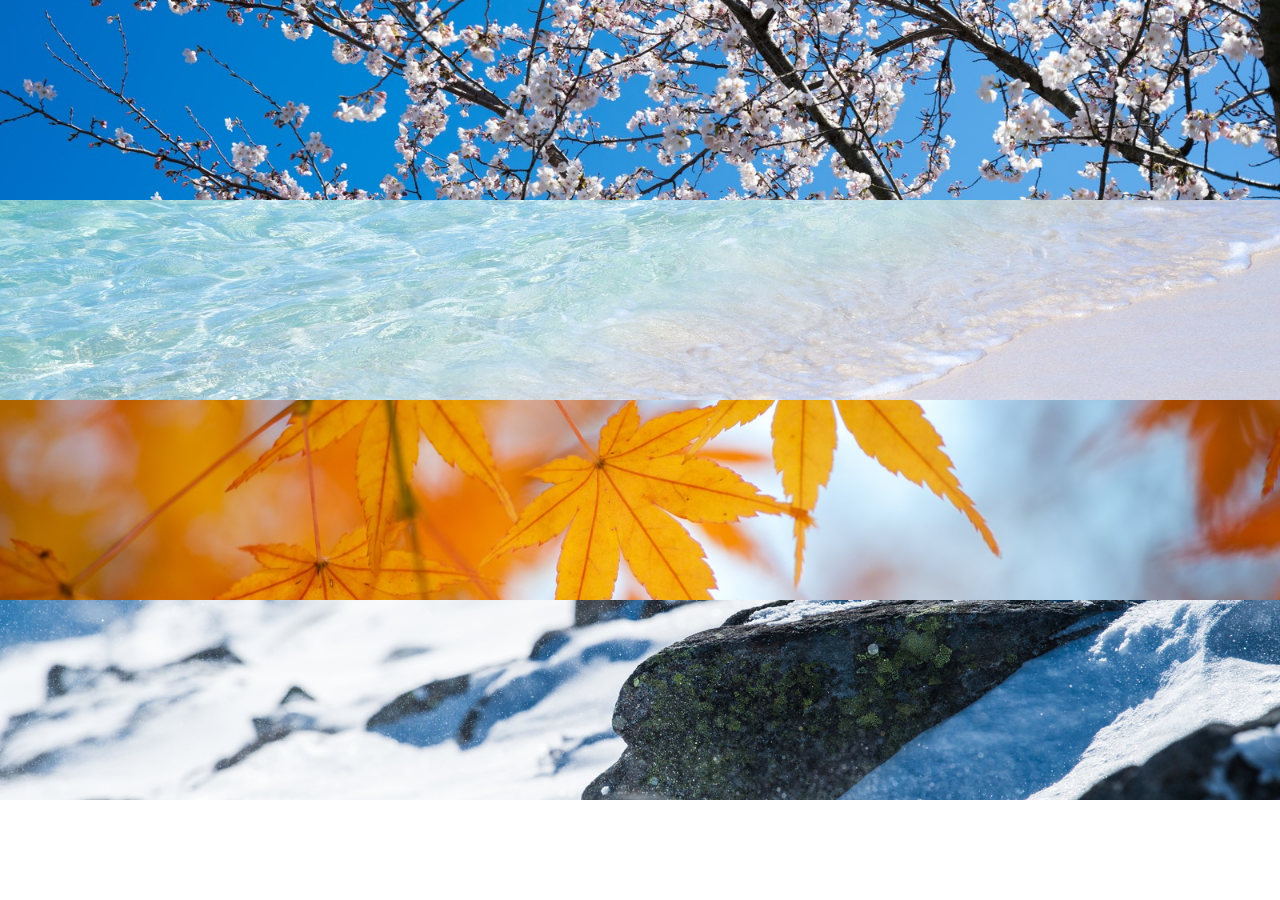
<file: answer/chapter6_answer/index.html>
<!DOCTYPE html>
<html lang="ja">
  <head>
    <meta charset="UTF-8" />
    <title>6章演習</title>
    <link rel="stylesheet" href="style.css" />
  </head>
  <body>
    <div class="box1"></div>

    <div class="box2"></div>

    <div class="box3"></div>

    <div class="box4"></div>
  </body>
</html>
</file>
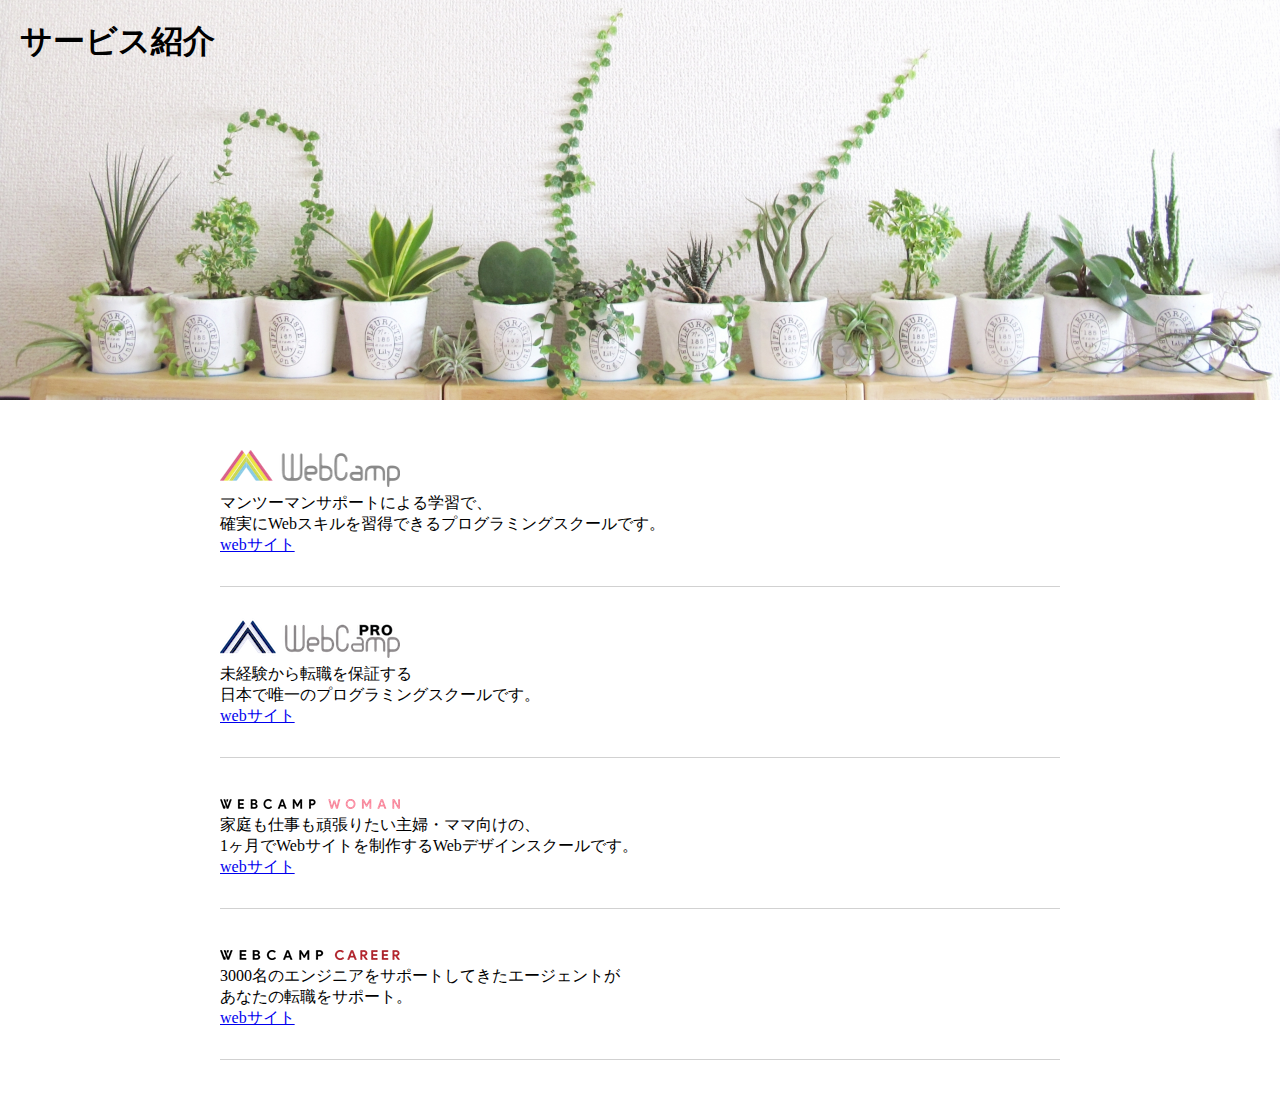
<file: answer/chapter7_answer/index.html>
<!DOCTYPE html>
<html lang="ja">
  <head>
    <meta charset="UTF-8" />
    <title>7章演習</title>
    <link rel="stylesheet" href="style.css" />
  </head>
  <body>
    <section class="main-visual">
      <h1 class="headline">サービス紹介</h1>
    </section>
    <main>
      <section class="service1">
        <h2><img src="img/wc-logo.png" alt="ロゴ" /></h2>
        <p>
          マンツーマンサポートによる学習で、<br />確実にWebスキルを習得できるプログラミングスクールです。
        </p>
        <a href="https://web-camp.io/">webサイト</a>
      </section>

      <section class="service2">
        <h2><img src="img/wcp-logo.png" alt="ロゴ" /></h2>
        <p>
          未経験から転職を保証する<br />日本で唯一のプログラミングスクールです。
        </p>
        <a href="http://web-camp.io/pro/">webサイト</a>
      </section>

      <section class="service3">
        <h2><img src="img/wcw-logo.png" alt="ロゴ" /></h2>
        <p>
          家庭も仕事も頑張りたい主婦・ママ向けの、<br />1ヶ月でWebサイトを制作するWebデザインスクールです。
        </p>
        <a href="http://web-camp.io/woman/">webサイト</a>
      </section>

      <section class="service4">
        <h2><img src="img/wcc-logo.png" alt="ロゴ" /></h2>
        <p>
          3000名のエンジニアをサポートしてきたエージェントが<br />あなたの転職をサポート。
        </p>
        <a href="http://web-camp.io/career/">webサイト</a>
      </section>
    </main>
  </body>
</html>
</file>
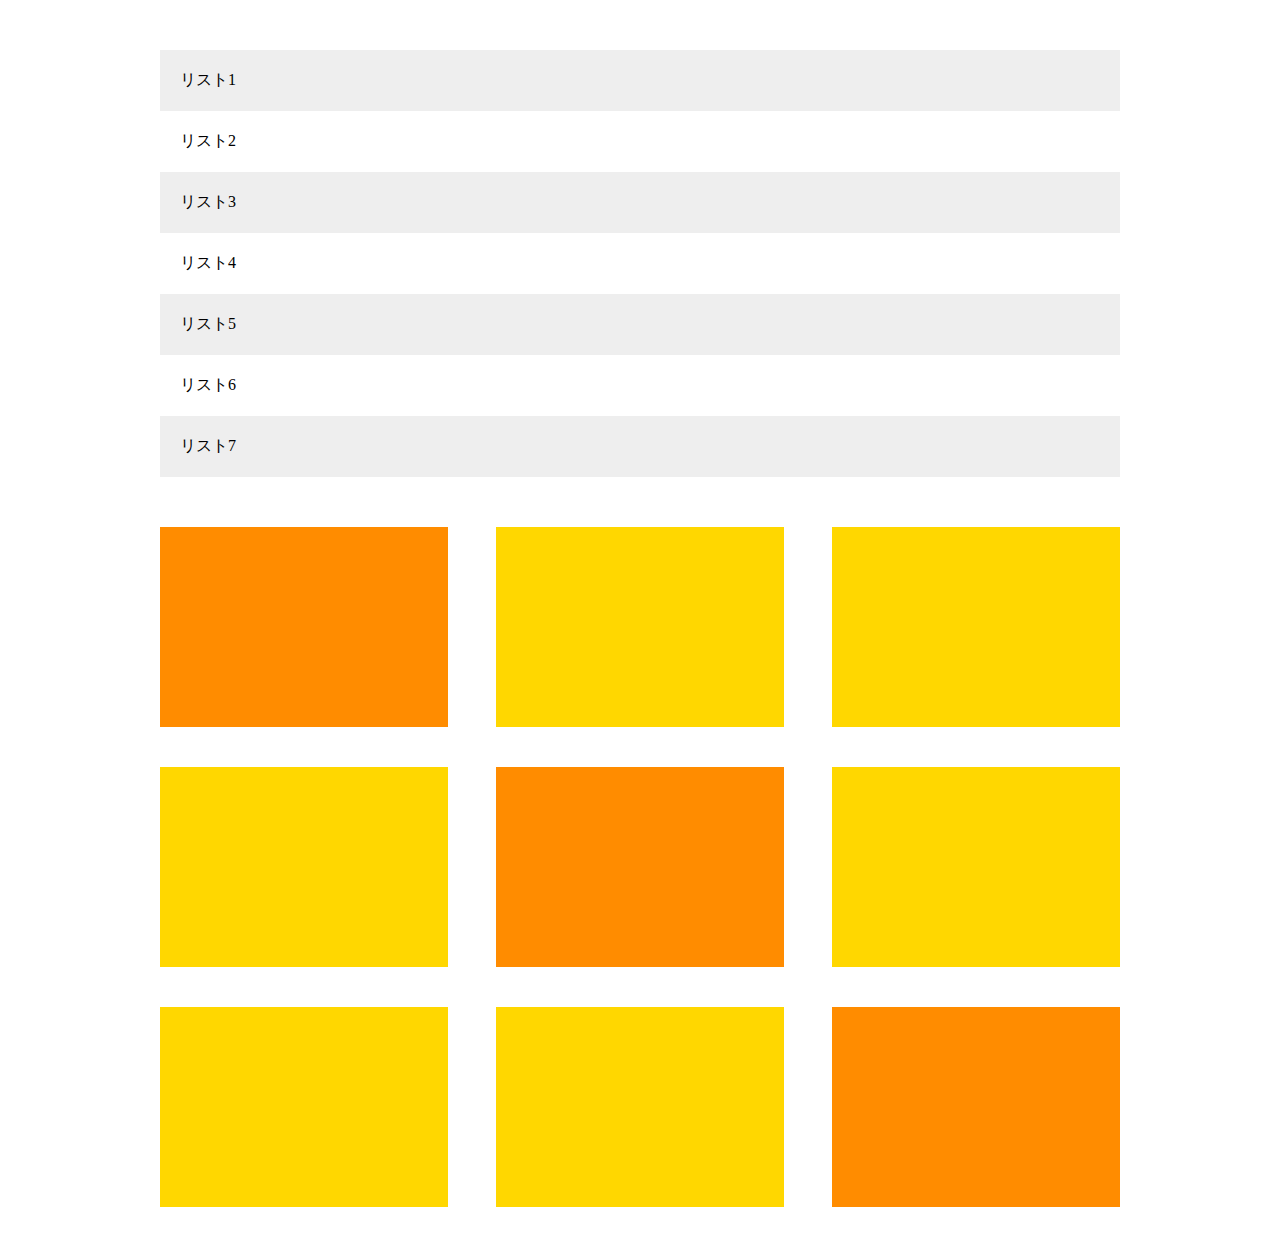
<file: answer/chapter8_answer/index.html>
<!DOCTYPE html>
<html lang="ja">
  <head>
    <meta charset="UTF-8" />
    <title>8章演習</title>
    <link rel="stylesheet" href="style.css" />
  </head>
  <body>
    <main>
      <ul class="item-list">
        <li class="item">リスト1</li>
        <li class="item">リスト2</li>
        <li class="item">リスト3</li>
        <li class="item">リスト4</li>
        <li class="item">リスト5</li>
        <li class="item">リスト6</li>
        <li class="item">リスト7</li>
      </ul>

      <div class="box-list">
        <div class="box"></div>
        <div class="box"></div>
        <div class="box"></div>
        <div class="box"></div>
        <div class="box"></div>
        <div class="box"></div>
        <div class="box"></div>
        <div class="box"></div>
        <div class="box"></div>
      </div>
    </main>
  </body>
</html>
</file>
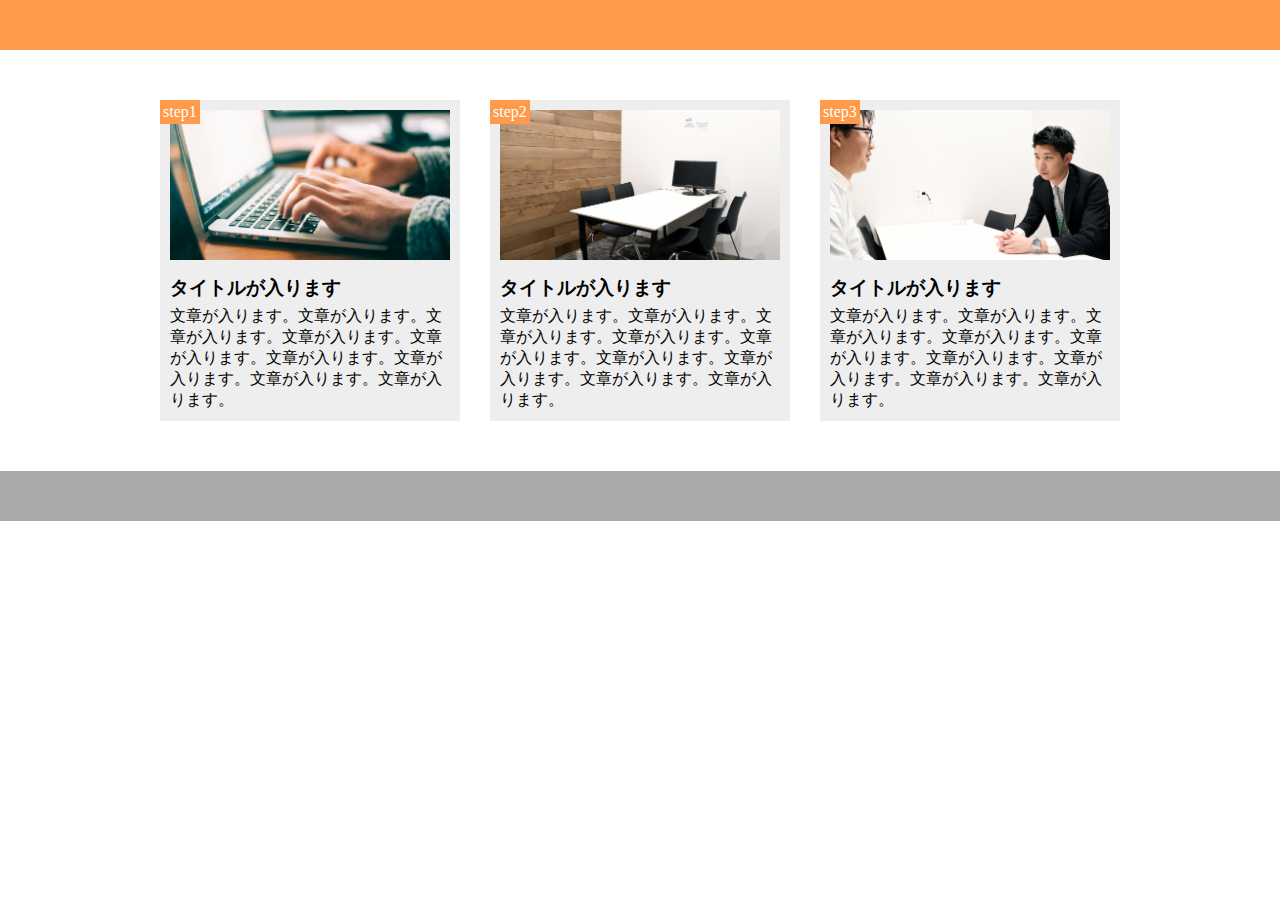
<file: answer/chapter9_answer/index.html>
<!DOCTYPE html>
<html lang="ja">
  <head>
    <meta charset="UTF-8" />
    <title>9章演習</title>
    <link rel="stylesheet" href="style.css" />
  </head>
  <body>
    <header></header>
    <main>
      <div class="step-box">
        <div class="step-img1"></div>
        <span class="step-num">step1</span>
        <h3 class="title">タイトルが入ります</h3>
        <p class="text">
          文章が入ります。文章が入ります。文章が入ります。文章が入ります。文章が入ります。文章が入ります。文章が入ります。文章が入ります。文章が入ります。
        </p>
      </div>

      <div class="step-box">
        <div class="step-img2"></div>
        <span class="step-num">step2</span>
        <h3 class="title">タイトルが入ります</h3>
        <p class="text">
          文章が入ります。文章が入ります。文章が入ります。文章が入ります。文章が入ります。文章が入ります。文章が入ります。文章が入ります。文章が入ります。
        </p>
      </div>

      <div class="step-box">
        <div class="step-img3"></div>
        <span class="step-num">step3</span>
        <h3 class="title">タイトルが入ります</h3>
        <p class="text">
          文章が入ります。文章が入ります。文章が入ります。文章が入ります。文章が入ります。文章が入ります。文章が入ります。文章が入ります。文章が入ります。
        </p>
      </div>
    </main>
    <footer></footer>
  </body>
</html>
</file>
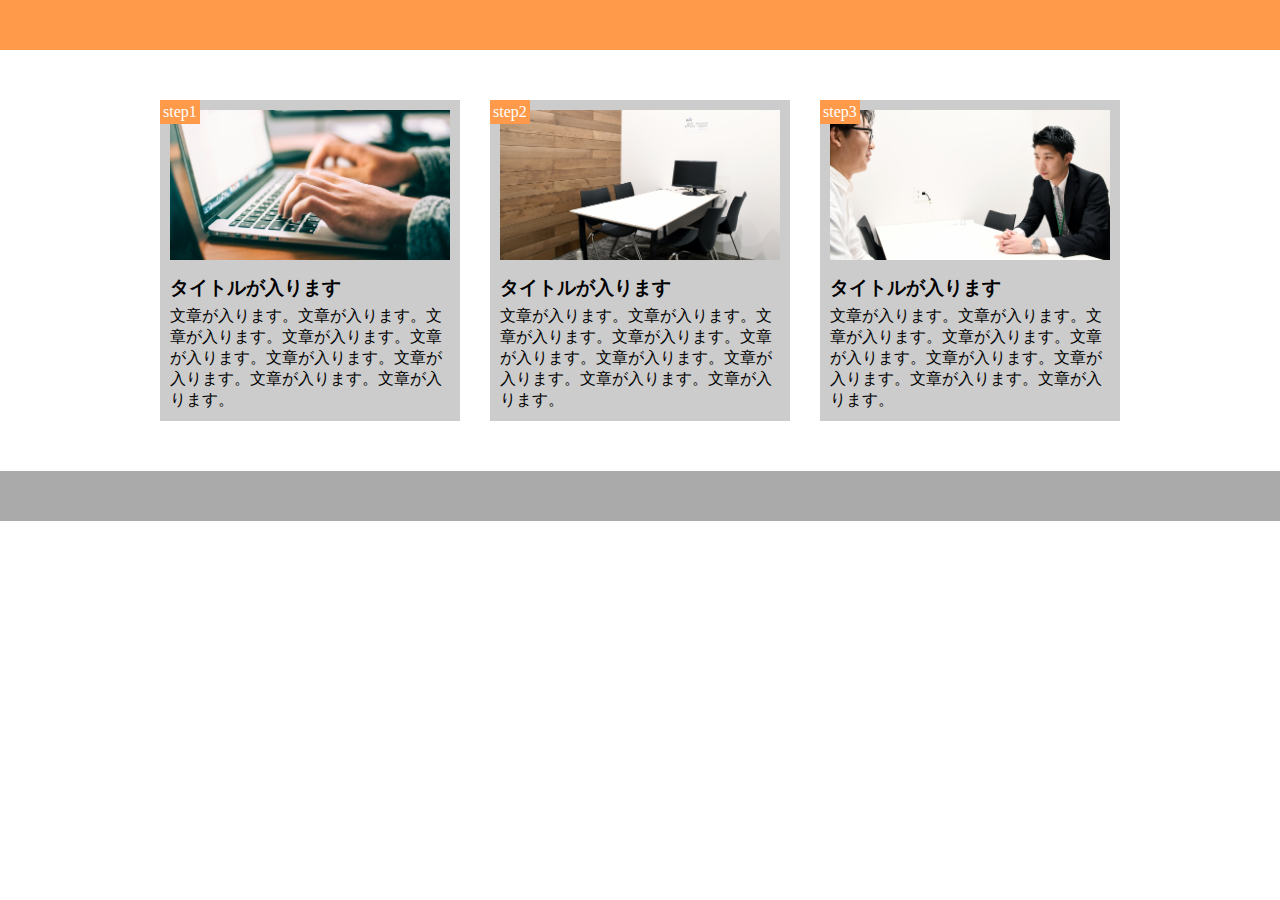
<file: 10章課題/10章課題.html>
<!DOCTYPE html>
<html lang="ja">
  <head>
    <meta charset="UTF-8">
    <meta name="viewport" content="width=device-width,initial-scale=1.0">
    <link rel="stylesheet" href="style.css">
    <title>10章課題</title>
  </head>
  <body>
    <header></header>
    <main>
      <div class="step-box">
        <div class="step-img1"></div>
        <span class="step-num">step1</span>
        <h3 class="title">タイトルが入ります</h3>
        <p class="text">文章が入ります。文章が入ります。文章が入ります。文章が入ります。文章が入ります。文章が入ります。文章が入ります。文章が入ります。文章が入ります。</p>
      </div>
      <div class="step-box">
        <div class="step-img2"></div>
        <span class="step-num">step2</span>
        <h3 class="title">タイトルが入ります</h3>
        <p class="text">文章が入ります。文章が入ります。文章が入ります。文章が入ります。文章が入ります。文章が入ります。文章が入ります。文章が入ります。文章が入ります。</p>
      </div>
      <div class="step-box">
        <div class="step-img3"></div>
        <span class="step-num">step3</span>
        <h3 class="title">タイトルが入ります</h3>
        <p class="text">文章が入ります。文章が入ります。文章が入ります。文章が入ります。文章が入ります。文章が入ります。文章が入ります。文章が入ります。文章が入ります。</p>
      </div>
    </main>
    <footer>
      
    </footer>
  </body>
</html>
</file>
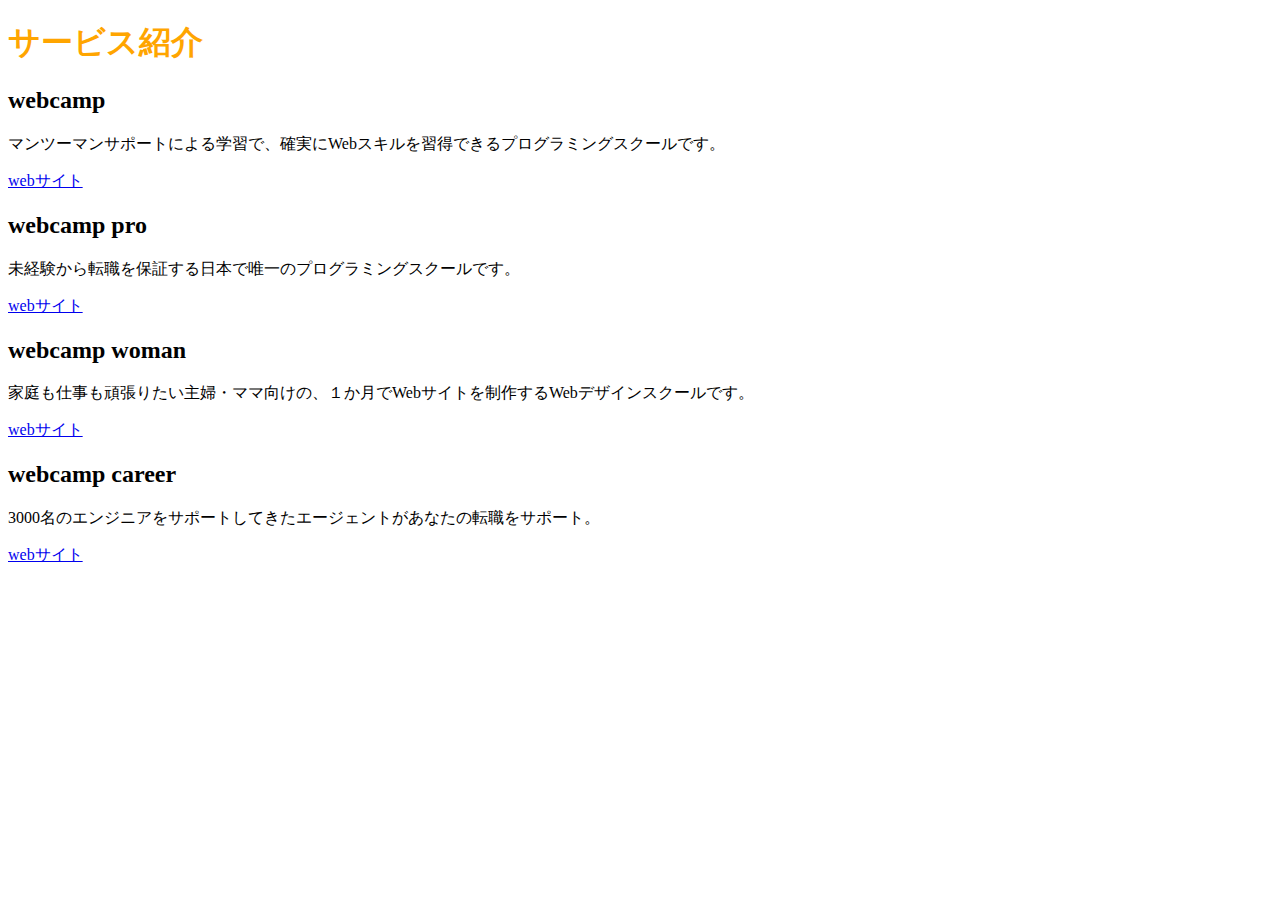
<file: kadai1/kadai1.html>
<!DOCTYPE HTML>
<html lang"ja">
  <head>
    <meta charset="UTF-8"/>
    <title>課題</title>
    <link rel="stylesheet"href="kadai.css">
</head>
<body>
  <h1>サービス紹介</h1>
    <h2>webcamp</h2>
      <p>マンツーマンサポートによる学習で、確実にWebスキルを習得できるプログラミングスクールです。</p>
      <a href="https://web-camp.io/">webサイト</a>
    <h2>webcamp pro</h2>
      <p>未経験から転職を保証する日本で唯一のプログラミングスクールです。</p>
      <a href="http://web-camp.io/pro/">webサイト</a>
    <h2>webcamp woman</h2>
      <p>家庭も仕事も頑張りたい主婦・ママ向けの、１か月でWebサイトを制作するWebデザインスクールです。</p>
      <a href="http://web-camp.io/woman/">webサイト</a>
    <h2>webcamp career</h2>
      <p>3000名のエンジニアをサポートしてきたエージェントがあなたの転職をサポート。</p>
<a href="http://web-camp.io/career/">webサイト</a></body>
</html>
</file>
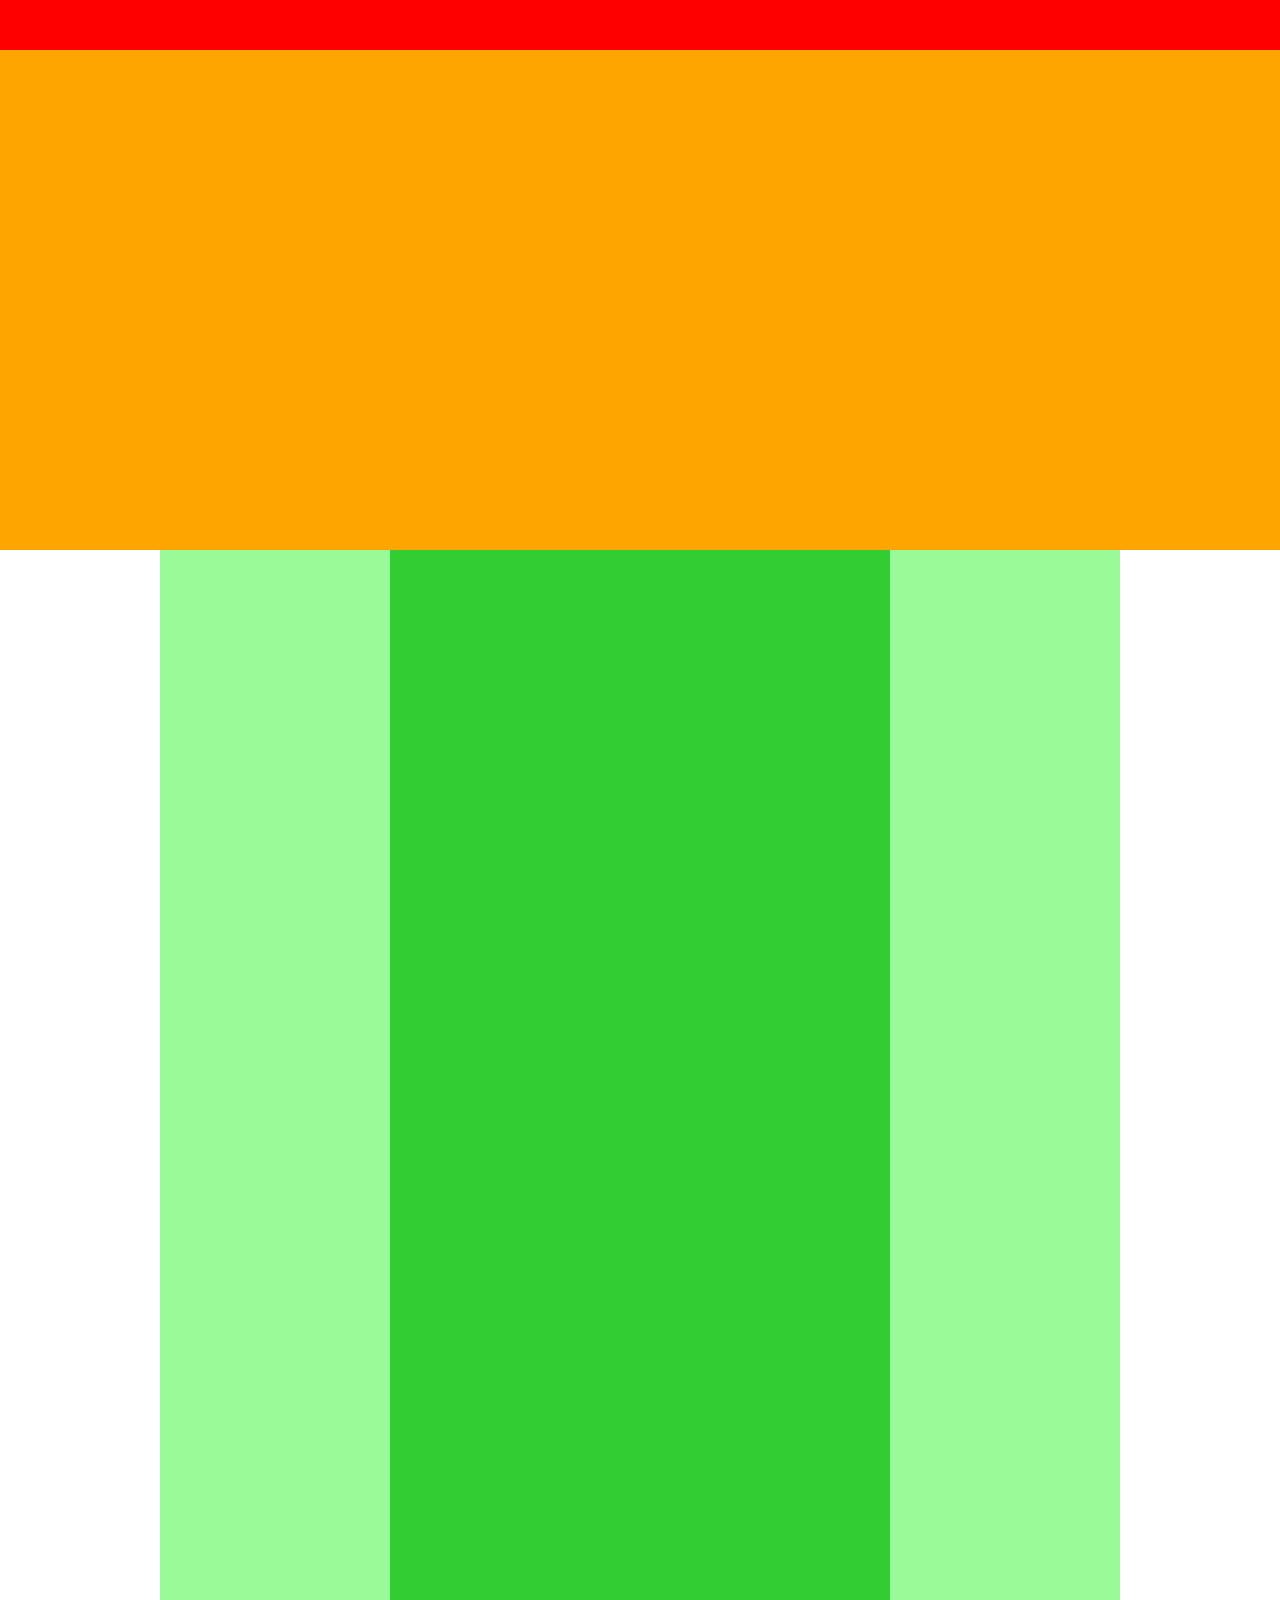
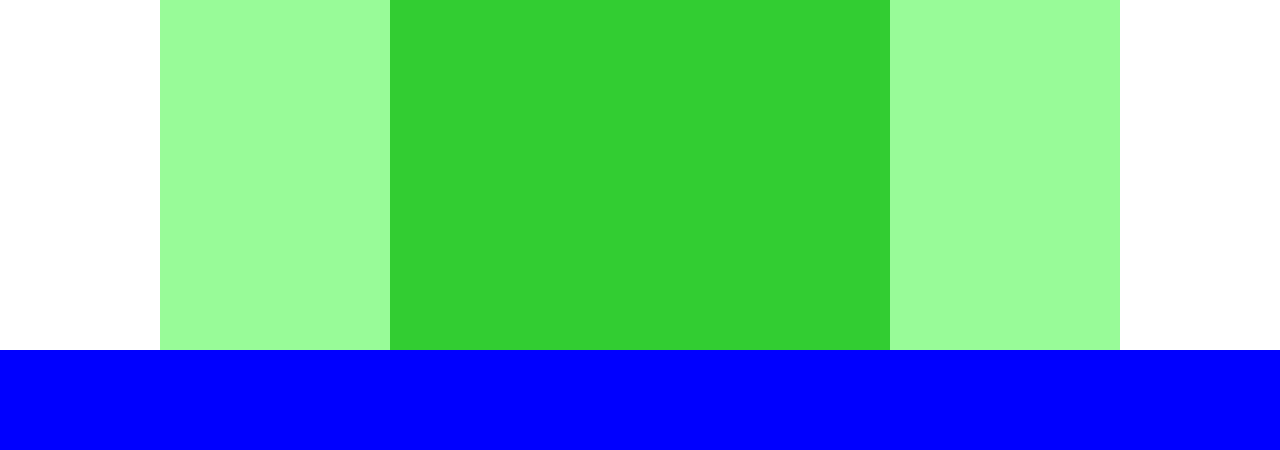
<file: kadai2/kadai2.html>
<!DOCTYPE html>
<html lang="ja">
  <head>
    <meta charset="UTF-8">
    <link rel="stylesheet" href="style.css">
    <title>kadai2</title>
  </head>
  <body>
    <div class="header">

    </div>
    <div class="main-visual">

    </div>
    <div class="main">
      <div class="sidebar-left"></div>
      <div class="blog"></div>
      <div class="sidebar-right"></div>
    </div>
    <div class="footer">

    </div>
  </body>
</html>
</file>
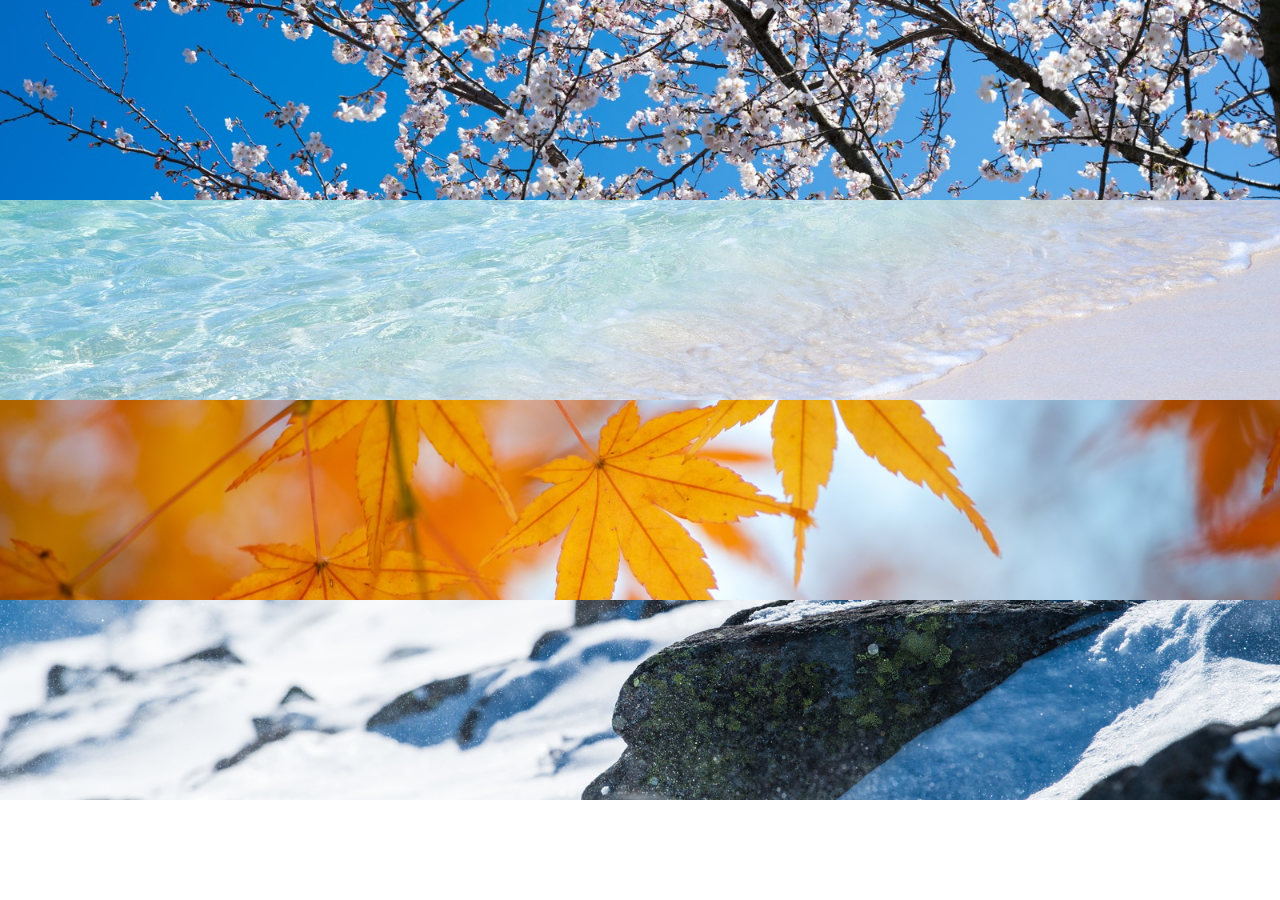
<file: kadai4/kadai4.html>
<!DOCTYPE html>
<html lang="ja">
  <head>
    <meta chartset="UTF-8">
    <link rel="stylesheet" href="style.css">
    <title>６章演習</title>
  </head>

  <body>
    <div class="main-visual1"></div>
    <div class="main-visual2"></div>
    <div class="main-visual3"></div>
    <div class="main-visual4"></div>
  </body>
</html>
</file>
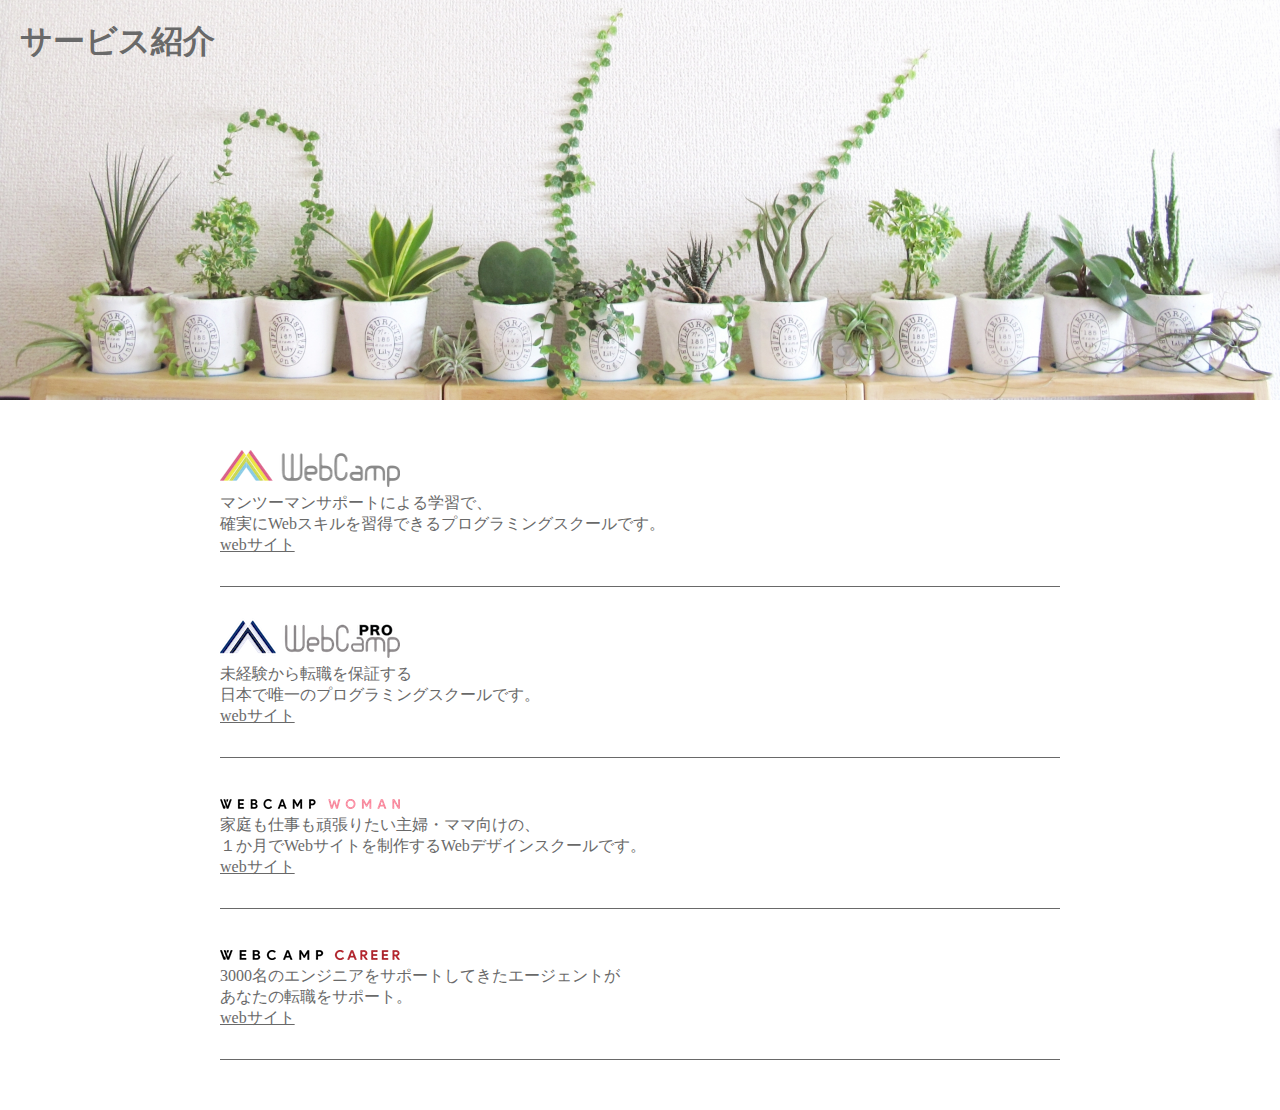
<file: kadai5/kadai5.html>
<!DOCTYPE html>
<html lang="ja">
  <head>
    <meta chatset="UTF-8">
    <title>7章課題</title>
    <link rel="stylesheet" href="style.css"/>
  </head> 
  <body>
    <header>
      <h1 class="title">サービス紹介</h1>
    </header>
    <main>
      <section class="blog-text">
        <h2><img src="img/wc-logo.png"></h2>
        <p>
          マンツーマンサポートによる学習で、<br>
          確実にWebスキルを習得できるプログラミングスクールです。<br>
          <a href="http://web-camp.io/">webサイト</a>
        </p>
        </section>
        <section class="blog-text">
          <h2><img src="img/wcp-logo.png"></h2>
          <p>
            未経験から転職を保証する<br>
            日本で唯一のプログラミングスクールです。<br>
            <a href="http://web-camp.io/pro/">webサイト</a>
          </p>
        </section>
        <section class="blog-text">
          <h2><img src="img/wcw-logo.png"></h2>
          <p>
            家庭も仕事も頑張りたい主婦・ママ向けの、<br>
            １か月でWebサイトを制作するWebデザインスクールです。<br>
            <a href="http://web-camp.io/">webサイト</a>
          </p>
          </section>
          <section class="blog-text">
            <h2><img src="img/wcc-logo.png"></h2>
            <p>
              3000名のエンジニアをサポートしてきたエージェントが<br>
              あなたの転職をサポート。<br>
              <a href="http://web-camp.io/">webサイト</a>
            </p>
            </section>
    </main>
  </body>
</html>
</file>
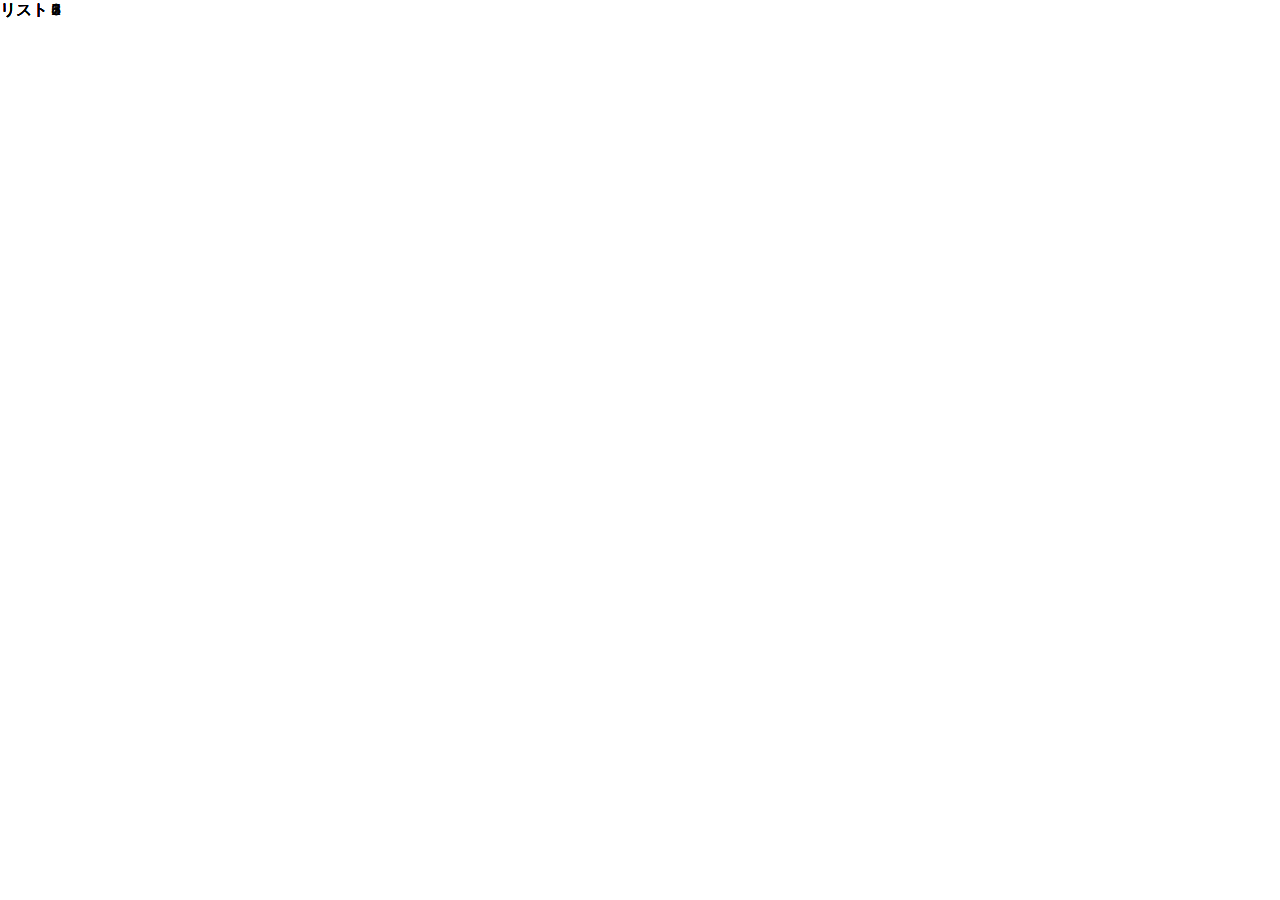
<file: kadai6/kadai6.html>
<!DOCTYPE html>
<html lang="ja">
  <head>
    <meta charset="UTF-8">
    <title>8章演習</title>
    <link rel="stylesheet" href="style.css">
  </head>
  <body>
    <main>
      <section class="list">
        <div class="list1">リスト１</div>
        <div class="list2">リスト２</div>
        <div class="list1">リスト３</div>
        <div class="list2">リスト４</div>
        <div class="list1">リスト５</div>
        <div class="list2">リスト６</div>
        <div class="list1">リスト７</div>
      </section>
      <section class="box">
        <div class="box1"></div>
        <div class="box2"></div>
        <div class="box2"></div>
        <div class="box2"></div>
        <div class="box1"></div>
        <div class="box2"></div>
        <div class="box2"></div>
        <div class="box2"></div>
        <div class="box1"></div>
      </section>
    </main>
  </body>
</html>
</file>
<file: answer/chapter6_answer/style.css>
* {
  margin: 0;
  padding: 0;
  box-sizing: border-box;
}

.box1 {
  height: 200px;
  background-image: url(img/box1.jpg);
  background-size: cover;
  background-position: center;
}

.box2 {
  height: 200px;
  background-image: url(img/box2.jpg);
  background-size: cover;
  background-position: center;
}

.box3 {
  height: 200px;
  background-image: url(img/box3.jpg);
  background-size: cover;
  background-position: center;
}

.box4 {
  height: 200px;
  background-image: url(img/box4.jpg);
  background-size: cover;
  background-position: center;
}
</file>
<file: answer/chapter7_answer/style.css>
* {
  margin: 0;
  padding: 0;
  box-sizing: border-box;
}

.main-visual {
  height: 400px;
  width: 100%;
  background-image: url(img/mv.jpg);
  background-size: cover;
  background-position: bottom;
}

.headline {
  padding: 20px;
}

main {
  width: 840px;
  margin: 50px auto;
}

.service1 {
  margin-bottom: 30px;
  border-bottom: 1px solid #d1d1d1;
  padding-bottom: 30px;
}

.service2 {
  margin-bottom: 30px;
  border-bottom: 1px solid #d1d1d1;
  padding-bottom: 30px;
}

.service3 {
  margin-bottom: 30px;
  border-bottom: 1px solid #d1d1d1;
  padding-bottom: 30px;
}

.service4 {
  border-bottom: 1px solid #d1d1d1;
  padding-bottom: 30px;
}
</file>
<file: answer/chapter8_answer/style.css>
* {
  margin: 0;
  padding: 0;
  box-sizing: border-box;
}

main {
  width: 960px;
  margin: 50px auto;
}

.item-list {
  margin-bottom: 50px;
}

.item {
  padding: 20px;
  list-style: none;
}

.item:nth-child(odd) {
  background-color: #eee;
}

.box-list {
  display: flex;
  flex-wrap: wrap;
}

.box {
  background-color: #ffd700;
  width: 30%;
  height: 200px;
  margin-right: 5%;
  margin-bottom: 40px;
}

.box:first-child,
.box:nth-child(5),
.box:last-child {
  background-color: #ff8c00;
}

.box:nth-child(3n) {
  margin-right: 0;
}

.box:nth-last-child(-n + 3) {
  margin-bottom: 0;
}
</file>
<file: answer/chapter9_answer/style.css>
* {
  box-sizing: border-box;
  margin: 0;
  padding: 0;
}

header {
  height: 50px;
  background-color: #ff9a4b;
}

main {
  width: 960px;
  margin: 50px auto;
  display: flex;
}

.step-box {
  width: 300px; 
  margin-right: 30px;
  padding: 10px;
  position: relative;
  background-color: #eee;
}

.step-box:last-child {
  margin-right: 0;
}

.step-img1 {
  height: 150px;
  background-image: url(img/flow01.png);
  background-position: bottom;
  background-size: cover;
}

.step-img2 {
  height: 150px;
  background-image: url(img/flow02.png);
  background-position: bottom;
  background-size: cover;
}

.step-img3 {
  height: 150px;
  background-image: url(img/flow03.png);
  background-position: bottom;
  background-size: cover;
}

.step-num {
  padding: 3px;
  position: absolute;
  top: 0;
  left: 0;
  background-color: #ff9a4b;
  color: #fff;
}

.title {
  margin: 15px 0 5px;
}

footer {
  height: 50px;
  background-color: #aaa;
}
</file>
<file: 10章課題/style.css>
* {
  margin: 0;
  padding: 0;
  box-sizing: border-box;
}

header {
  width: 100%;
  height: 50px;
  background-color: #ff9a4b;
}
main {
  width: 960px;
  margin: 50px auto;
  display: flex;
}
.step-box {
  width: 300px;
  margin-right: 30px;
  padding: 10px;
  position: relative;
  background-color: #ccc;
}
.step-box:last-child {
  margin-right: 0;
}
.step-img1 {
  height: 150px;
  background-image: url(img/flow01.png);
  background-position: bottom;
  background-size: cover;
}
.step-img2 {
  height: 150px;
  background-image: url(img/flow02.png);
  background-position: bottom;
  background-size: cover;
}
.step-img3 {
  height: 150px;
  background-image: url(img/flow03.png);
  background-position: bottom;
  background-size: cover;
}
.step-num {
  padding: 3px;
  position: absolute;
  top: 0;
  left: 0;
  background-color: #ff9a4b;
  color: #fff;
}
.title {
  padding: 15px 0 5px;
}
footer {
  height: 50px;
  background-color: #aaa;
}
@media screen and (max-width: 768px) {
  main {
    width: 100%;
    display: block;
  }
  .step-box {
    width: 90%;
    margin: 0 auto;
    margin-bottom: 20px;
  }
  .step-box:last-child {
    margin: 0 auto;
    margin-bottom: 0;
  }
}
</file>
<file: kadai1/kadai.css>
h1 {
  color: orange;
}
</file>
<file: kadai2/style.css>
* {
  margin: 0;
  padding: 0;
  box-sizing: border-box;
}
.header {
  width: 100%;
  height: 50px;
  background-color: red;
}
.main-visual {
  width: 100%;
  height: 500px;
  background-color: orange;
}
.main {
  width: 960px;
  margin: 0 auto;
  display: flex;
  justify-content: center;
}
.sidebar-left {
  width: 230px;
  height: 1400px;
  background-color: palegreen;
}
.sidebar-right {
  width: 230px;
  height: 1400px;
  background-color: palegreen;
}
.blog {
  width: 500px;
  height: 1400px;
  background-color: limegreen;
}

.footer {
  width: 100%;
  height: 100px;
  background-color: blue;
}
</file>
<file: kadai4/style.css>
* {
  margin: 0;
  padding: 0;
  box-sizing: border-box;
}
.main-visual1 {
  width: 100%;
  height: 200px;
  background-image: url(img/box1.jpg);
  background-size: cover;
  background-position: center;
}
.main-visual2 {
  width: 100%;
  height: 200px;
  background-image: url(img/box2.jpg);
  background-size: cover;
  background-position: center;
}
.main-visual3 {
  width: 100%;
  height: 200px;
  background-image: url(img/box3.jpg);
  background-size: cover;
  background-position: center;
}
.main-visual4 {
  width: 100%;
  height: 200px;
  background-image: url(img/box4.jpg);
  background-size: cover;
  background-position: center;
}
</file>
<file: kadai5/style.css>
* {
  margin: 0;
  padding: 0;
  box-sizing: border-box;
  color: #696969;
}
header {
  width: 100%;
  height: 400px;
  background-image: url(img/mv.jpg);
  background-size: cover;
  background-position: bottom;
}
.title {
  padding: 20px;
}
main {
  width: 840px;
  margin: 50px auto;
}
.blog-text {
  margin-bottom: 30px;
  border-bottom: 1px solid #696969;
  padding-bottom: 30px;
}
</file>
<file: kadai6/style.css>
* {
  margin: 0;
  height: 0;
  box-sizing: border-box;
}
.box{
  width:960px;
  margin:50 0;
  display:flex;
  flex-wrap:wrap;
}
.box1{
  width:30%
  height:200px;
}
</file>
